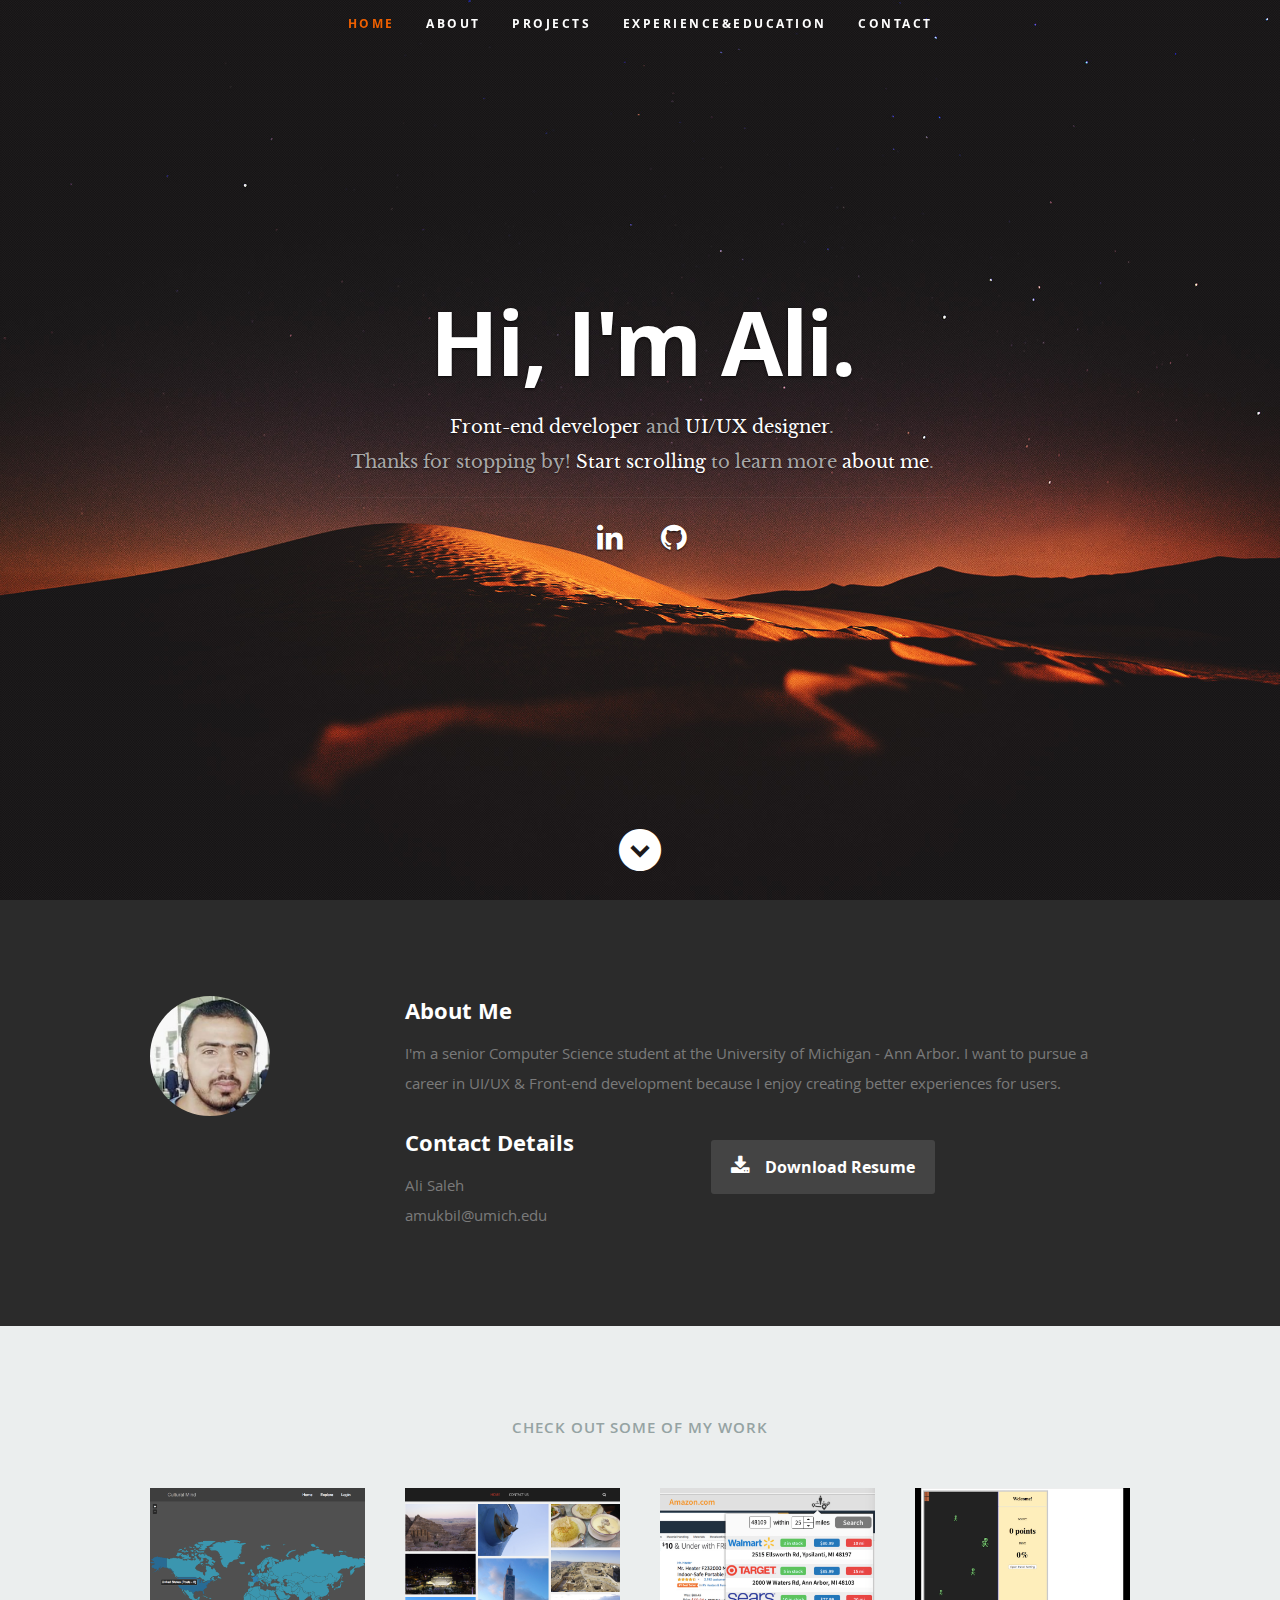
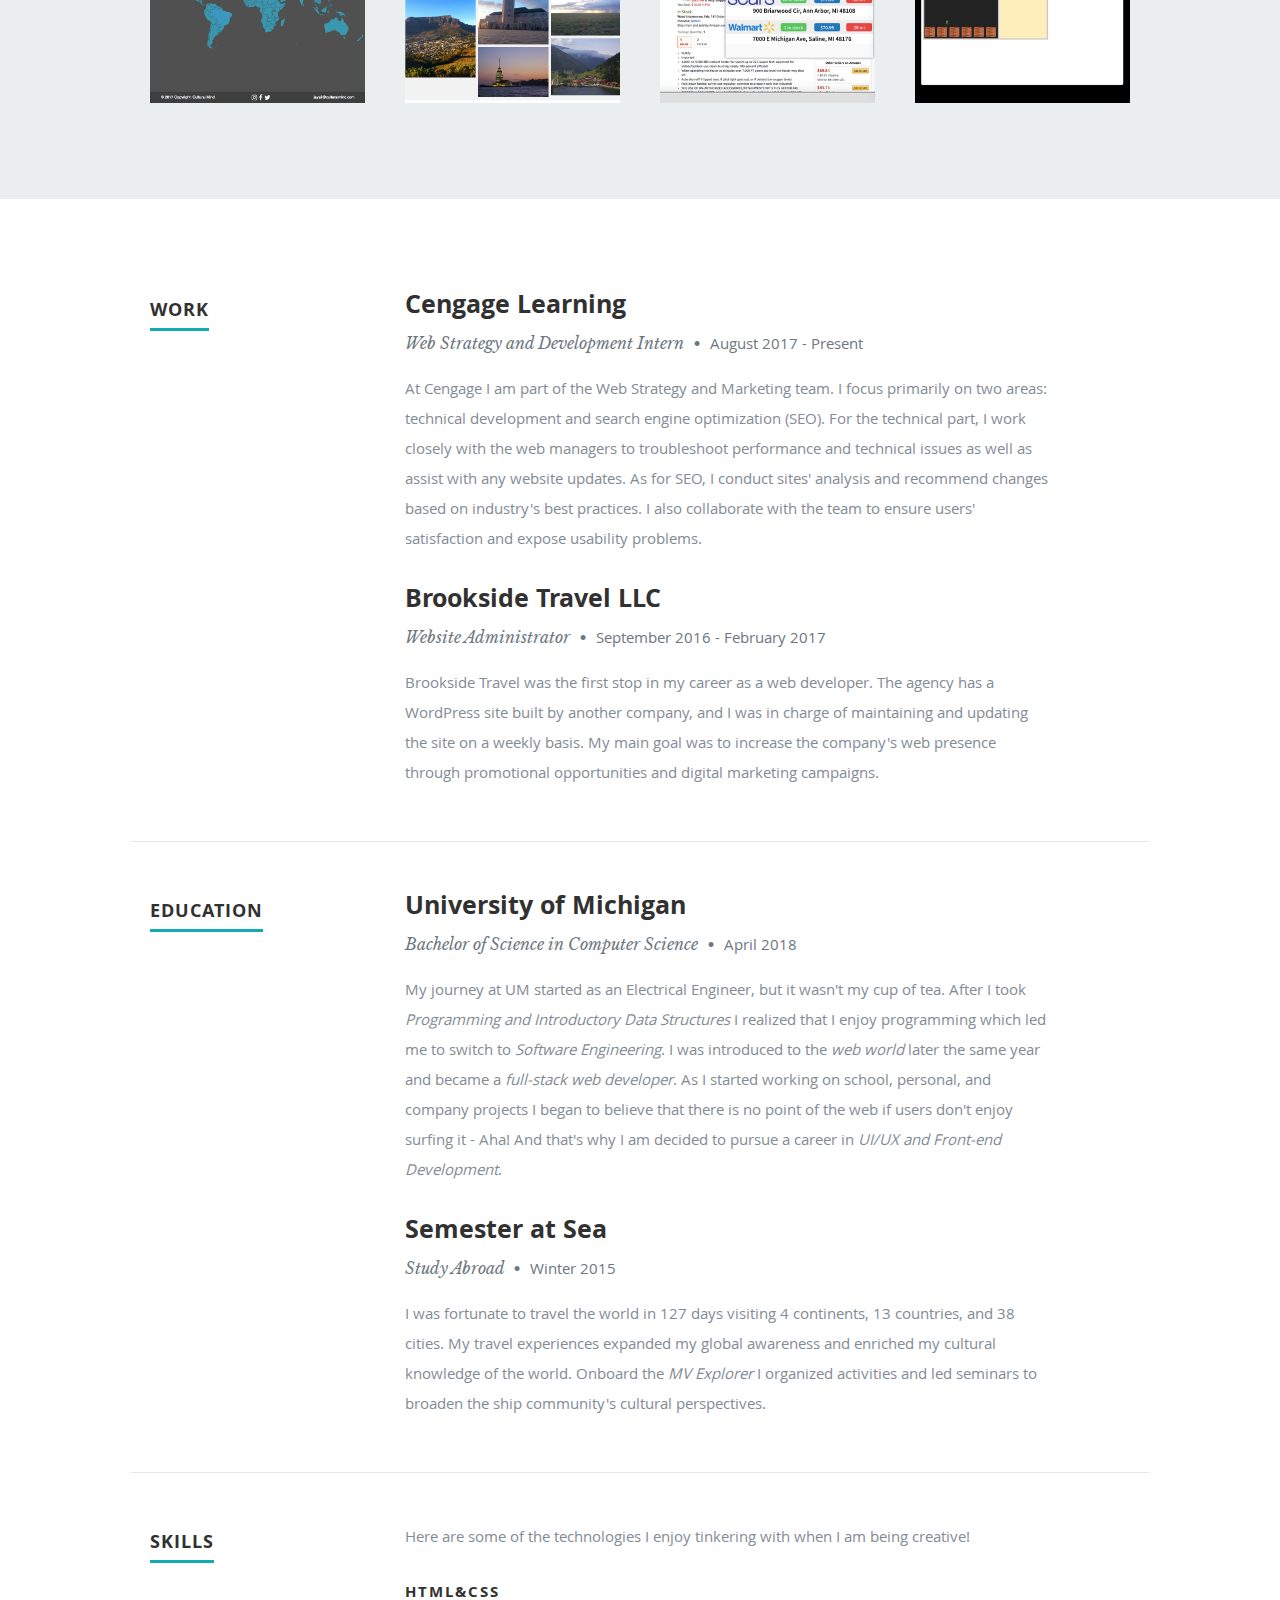
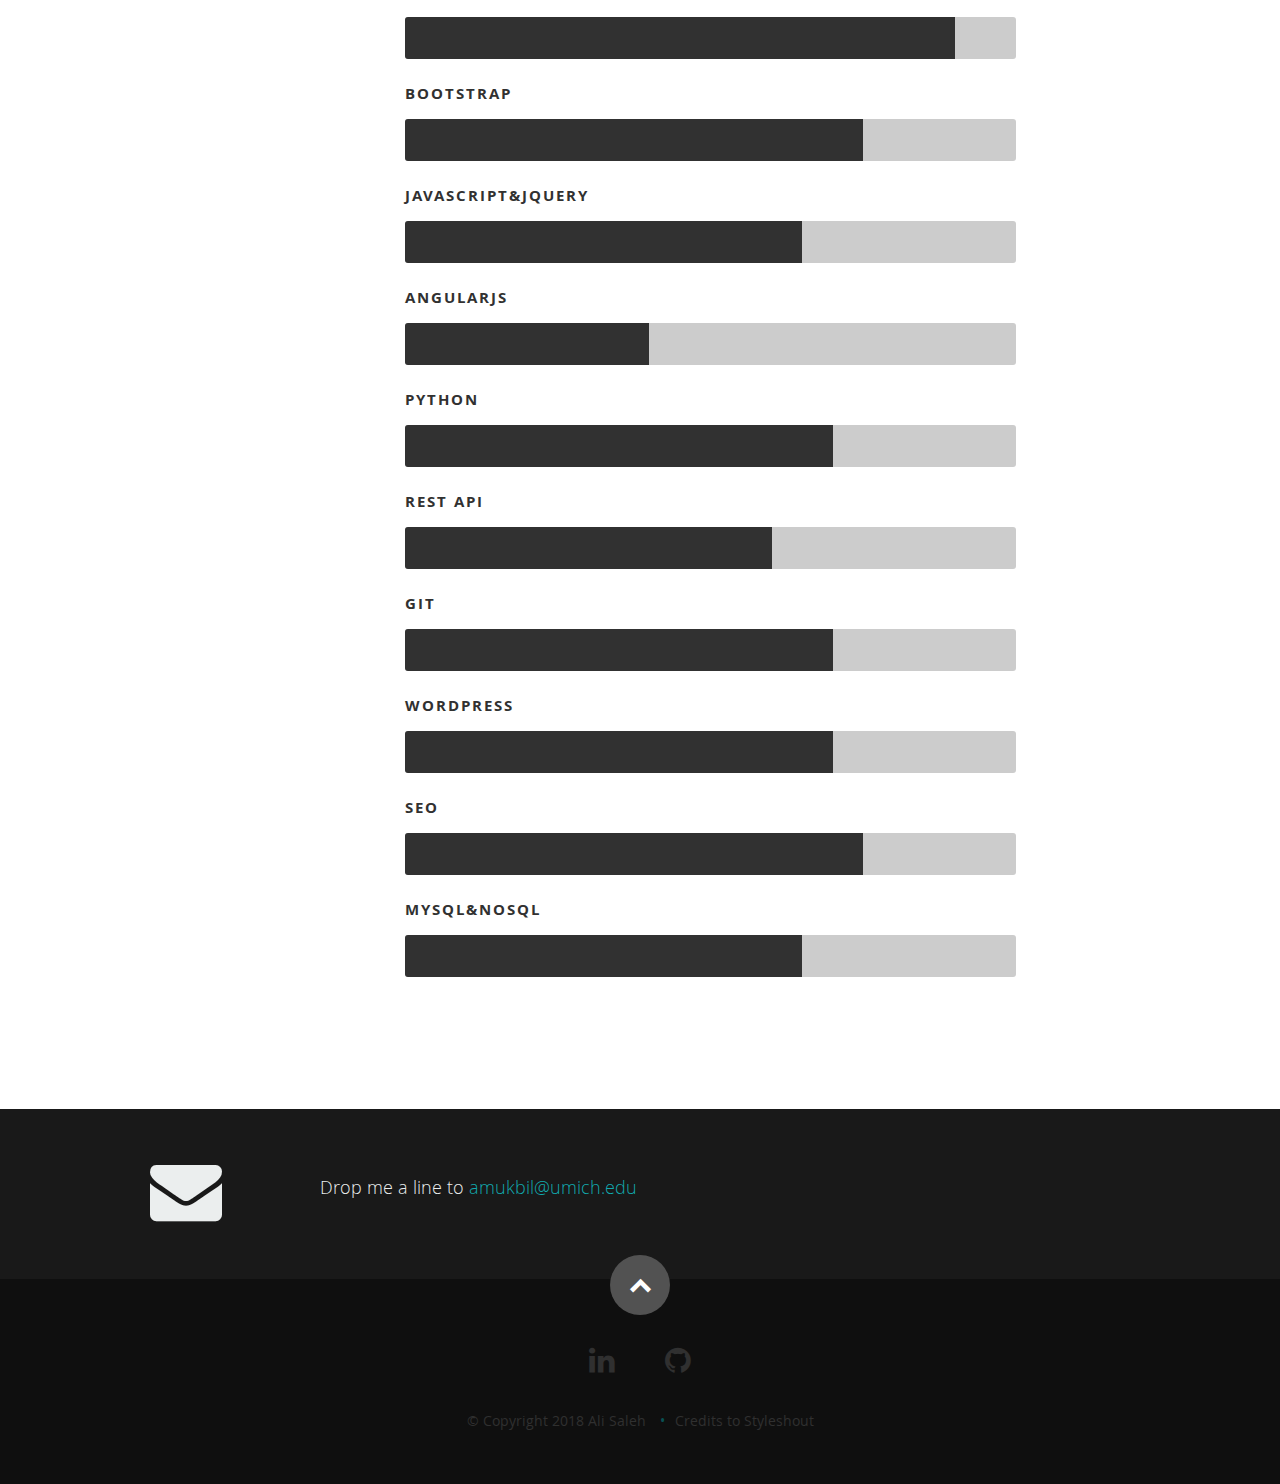
<file: index.html>
<!DOCTYPE html>
<!--[if lt IE 8 ]><html class="no-js ie ie7" lang="en"> <![endif]-->
<!--[if IE 8 ]><html class="no-js ie ie8" lang="en"> <![endif]-->
<!--[if (gte IE 8)|!(IE)]><!--><html class="no-js" lang="en"> <!--<![endif]-->
<head>

   <!--- Basic Page Needs
   ================================================== -->
   <meta charset="utf-8">
	<title>Ali Saleh | UI/UX Designer &amp; Front-end Developer</title>
	<meta name="description" content="">
	<meta name="author" content="">

   <!-- Mobile Specific Metas
   ================================================== -->
	<meta name="viewport" content="width=device-width, initial-scale=1, maximum-scale=1">

	<!-- CSS
    ================================================== -->
   <link rel="stylesheet" href="css/default.css">
	<link rel="stylesheet" href="css/layout.css">
   <link rel="stylesheet" href="css/media-queries.css">
   <link rel="stylesheet" href="css/magnific-popup.css">

   <!-- Script
   ================================================== -->
	<script src="js/modernizr.js"></script>

   <!-- Favicons
	================================================== -->
	<link rel="shortcut icon" href="logo.png" >

</head>

<body>

   <!-- Header
   ================================================== -->
   <header id="home">

      <nav id="nav-wrap">

         <a class="mobile-btn" href="#nav-wrap" title="Show navigation">Show navigation</a>
	      <a class="mobile-btn" href="#" title="Hide navigation">Hide navigation</a>

         <ul id="nav" class="nav">
            <li class="current"><a class="smoothscroll" href="#home">Home</a></li>
            <li><a class="smoothscroll" href="#about">About</a></li>
	         <li><a class="smoothscroll" href="#portfolio">Projects</a></li>
            <li><a class="smoothscroll" href="#resume">Experience&amp;Education</a></li>
            <!-- <li><a class="smoothscroll" href="#testimonials">Testimonials</a></li> -->
            <li><a class="smoothscroll" href="#contact">Contact</a></li>
         </ul> <!-- end #nav -->

      </nav> <!-- end #nav-wrap -->

      <div class="row banner">
         <div class="banner-text">
            <h1 class="responsive-headline">Hi, I'm Ali.</h1>
            <h3><span>Front-end developer</span> and <span> UI/UX designer</span>.<br>
              Thanks for stopping by! <a class="smoothscroll" href="#about">Start scrolling</a> to learn more <a class="smoothscroll" href="#about">about me</a>.</h3>
            <hr />
            <ul class="social">
               <li><a href="https://www.linkedin.com/in/alimsaleh/" target="_blank"><i class="fa fa-linkedin"></i></a></li>
               <li><a href="https://github.com/alimsaleh" target="_blank"><i class="fa fa-github"></i></a></li>
            </ul>
         </div>
      </div>

      <p class="scrolldown">
         <a class="smoothscroll" href="#about"><i class="icon-down-circle"></i></a>
      </p>

   </header> <!-- Header End -->


   <!-- About Section
   ================================================== -->
   <section id="about">

      <div class="row">

         <div class="three columns">

            <img class="profile-pic"  src="images/aliprofilepic.jpg" alt="" />

         </div>

         <div class="nine columns main-col">

            <h2>About Me</h2>

            <p>I'm a senior Computer Science student at the University of Michigan - Ann Arbor.
              I want to pursue a career in UI/UX &amp; Front-end development because I enjoy creating better experiences for users.
            </p>

            <div class="row">

               <div class="columns contact-details">

                  <h2>Contact Details</h2>
                  <p class="address">
    						   <span>Ali Saleh</span><br>
                   <span>amukbil@umich.edu</span>
					        </p>

               </div>

               <div class="columns download">
                  <p>
                     <a href="AliSalehResume.pdf" class="button" target="_blank"><i class="fa fa-download"></i>Download Resume</a>
                  </p>
               </div>

            </div> <!-- end row -->

         </div> <!-- end .main-col -->

      </div>

   </section> <!-- About Section End-->


   <!-- Portfolio Section
   ================================================== -->
   <section id="portfolio">

      <div class="row">

         <div class="twelve columns collapsed">

            <h1>Check Out Some of My Work</h1>

            <!-- portfolio-wrapper -->
            <div id="portfolio-wrapper" class="bgrid-quarters s-bgrid-thirds cf">

          	   <div class="columns portfolio-item">
                  <div class="item-wrap">

                     <a href="#modal-01" title="">
                        <img alt="" src="images/portfolio/culturalMind.png">
                        <div class="overlay">
                           <div class="portfolio-item-meta">
          					      <h5>Cultural Mind</h5>
                              <p>Full-stack</p>
          					   </div>
                        </div>
                        <div class="link-icon"><i class="icon-plus"></i></div>
                     </a>

                  </div>
          		</div> <!-- item end -->

               <div class="columns portfolio-item">
                  <div class="item-wrap">

                     <a href="#modal-02" title="">
                        <img alt="" src="images/portfolio/storyofali.png">
                        <div class="overlay">
                           <div class="portfolio-item-meta">
          					      <h5>Story of Ali</h5>
                              <p>WordPress</p>
          					   </div>
                        </div>
                        <div class="link-icon"><i class="icon-plus"></i></div>
                     </a>

                  </div>
          		</div> <!-- item end -->

               <div class="columns portfolio-item">
                  <div class="item-wrap">

                     <a href="#modal-03" title="">
                        <img alt="" src="images/portfolio/inStock.png">
                        <div class="overlay">
                           <div class="portfolio-item-meta">
          					      <h5>inStock</h5>
                              <p>Chrome Extension</p>
          					   </div>
                        </div>
                        <div class="link-icon"><i class="icon-plus"></i></div>
                     </a>

                  </div>
          		</div> <!-- item end -->

               <div class="columns portfolio-item">
                  <div class="item-wrap">

                     <a href="#modal-04" title="">
                        <img alt="" src="images/portfolio/alienInvasion.png">
                        <div class="overlay">
                           <div class="portfolio-item-meta">
          					      <h5>Alien Invasion</h5>
                              <p>Game</p>
          					   </div>
                        </div>
                        <div class="link-icon"><i class="icon-plus"></i></div>
                     </a>

                  </div>
          		</div> <!-- item end -->

            </div> <!-- portfolio-wrapper end -->

         </div> <!-- twelve columns end -->


         <!-- Modal Popup
	      --------------------------------------------------------------- -->

         <div id="modal-01" class="popup-modal mfp-hide">

		      <img class="scale-with-grid" src="images/portfolio/modals/m-culturalMind.png" alt="" />

		      <div class="description-box">
			      <h4>Cultural Mind</h4>
			      <p>Cultural mind is a site that was created to spread knowledge about cultures around the world.
            Every country has unrevealed secrets, and untold stories, and the site was built with this in mind.
            We wanted to help tell these stories.
            Users can learn about various cultural aspects of a country, and can even contribute themselves.</p>
               <!-- <span class="categories"><i class="fa fa-tag"></i>Branding, Webdesign</span> -->
		      </div>

            <div class="link-box">
               <a href="https://eecs493.herokuapp.com/" target="_blank">Site</a>
		         <a class="popup-modal-dismiss">Close</a>
            </div>

	      </div><!-- modal-01 End -->

         <div id="modal-02" class="popup-modal mfp-hide">

		      <img class="scale-with-grid" src="images/portfolio/modals/m-storyofali.png" alt="" />

		      <div class="description-box">
			      <h4>Story of Ali</h4>
			      <p>A WordPress travel site to showcase my travel photography</p>
               <!-- <span class="categories"><i class="fa fa-tag"></i>Branding, Web Development</span> -->
		      </div>

            <div class="link-box">
               <!-- <a href="https://storyofali.com/" target="_blank">Site</a> -->
		         <a class="popup-modal-dismiss">Close</a>
            </div>

	      </div><!-- modal-02 End -->

         <div id="modal-03" class="popup-modal mfp-hide">

		      <img class="scale-with-grid" src="images/portfolio/modals/m-inStock.png" alt="" />

		      <div class="description-box">
			      <h4>inStock</h4>
			      <p>A Chrome extension to help shoppers conveniently find Amazon products in nearby stores</p>
               <!-- <span class="categories"><i class="fa fa-tag"></i>Branding</span> -->
		      </div>

            <div class="link-box">
               <a href="https://github.com/alimsaleh/inStock" target="_blank">Code</a>
		         <a class="popup-modal-dismiss">Close</a>
            </div>

	      </div><!-- modal-03 End -->

         <div id="modal-04" class="popup-modal mfp-hide">

		      <img class="scale-with-grid" src="images/portfolio/modals/m-alienInvasion.png" alt="" />

		      <div class="description-box">
			      <h4>Alien Invasion</h4>
			      <p>A web browser game where players prevent falling aliens from landing</p>
               <!-- <span class="categories"><i class="fa fa-tag"></i>Photography</span> -->
		      </div>

            <div class="link-box">
               <!-- <a href="#">Details</a> -->
		         <a class="popup-modal-dismiss">Close</a>
            </div>

	      </div><!-- modal-04 End -->

      </div> <!-- row End -->

   </section> <!-- Portfolio Section End-->

   <!-- Resume Section
   ================================================== -->
   <section id="resume">

      <!-- Work
      ----------------------------------------------- -->
      <div class="row work">

         <div class="three columns header-col">
            <h1><span>Work</span></h1>
         </div>

         <div class="nine columns main-col">

            <div class="row item">

               <div class="twelve columns">

                  <h3>Cengage Learning</h3>
                  <p class="info">Web Strategy and Development Intern <span>&bull;</span> <em class="date">August 2017 - Present</em></p>

                  <p>
                  At Cengage I am part of the Web Strategy and Marketing team.
                  I focus primarily on two areas: technical development and search engine optimization (SEO).
                  For the technical part, I work closely with the web managers to troubleshoot performance
                  and technical issues as well as assist with any website updates. As for SEO, I conduct
                  sites' analysis and recommend changes based on industry's best practices.
                  I also collaborate with the team to ensure users' satisfaction and expose usability problems.
                  </p>

               </div>

            </div> <!-- item end -->

            <div class="row item">

               <div class="twelve columns">

                  <h3>Brookside Travel LLC</h3>
                  <p class="info">Website Administrator <span>&bull;</span> <em class="date">September 2016 - February 2017</em></p>

                  <p>
                  Brookside Travel was the first stop in my career as a web developer.
                  The agency has a WordPress site built by another company, and I was in charge of maintaining
                  and updating the site on a weekly basis. My main goal was to increase
                  the company's web presence through promotional opportunities and digital marketing campaigns.
                  </p>

               </div>

            </div> <!-- item end -->

         </div> <!-- main-col end -->

      </div> <!-- End Work -->

      <!-- Education
      ----------------------------------------------- -->
      <div class="row education">

         <div class="three columns header-col">
            <h1><span>Education</span></h1>
         </div>

         <div class="nine columns main-col">

            <div class="row item">

               <div class="twelve columns">

                  <h3>University of Michigan</h3>
                  <p class="info">Bachelor of Science in Computer Science <span>&bull;</span> <em class="date">April 2018</em></p>

                  <p>
                  My journey at UM started as an Electrical Engineer, but it wasn't my cup of tea.
                  After I took <i>Programming and Introductory Data Structures</i> I realized that
                  I enjoy programming which led me to switch to <i>Software Engineering</i>.
                  I was introduced to the <i>web world</i> later the same year and became a <i>full-stack web developer</i>.
                  As I started working on school, personal, and company projects I began to believe that there is no point of the web
                  if users don't enjoy surfing it - Aha! And that's why I am decided to pursue a career in <i>UI/UX and Front-end Development</i>.
                  </p>

               </div>

            </div> <!-- item end -->

            <div class="row item">

               <div class="twelve columns">

                  <h3>Semester at Sea</h3>
                  <p class="info">Study Abroad <span>&bull;</span> <em class="date">Winter 2015</em></p>

                  <p>
                    I was fortunate to travel the world in 127 days visiting 4 continents, 13 countries, and 38 cities.
                    My travel experiences expanded my global awareness and enriched my cultural knowledge of the world.
                    Onboard the <i>MV Explorer</i> I organized activities and led seminars to broaden the ship community's cultural perspectives.
                  </p>

               </div>

            </div> <!-- item end -->

         </div> <!-- main-col end -->

      </div> <!-- End Education -->


      <!-- Skills
      ----------------------------------------------- -->
      <div class="row skill">

         <div class="three columns header-col">
            <h1><span>Skills</span></h1>
         </div>

         <div class="nine columns main-col">

            <p>Here are some of the technologies I enjoy tinkering with when I am being creative! </p>

       <div class="bars">

          <ul class="skills">
            <li><span class="bar-expand htmlcss"></span><em>HTML&amp;CSS</em></li>
             <li><span class="bar-expand bootstrap"></span><em>Bootstrap</em></li>
            <li><span class="bar-expand javascriptjquery"></span><em>JavaScript&amp;jQuery</em></li>
             <li><span class="bar-expand angularjs"></span><em>AngularJS</em></li>
             <li><span class="bar-expand python"></span><em>Python</em></li>
             <li><span class="bar-expand restapi"></span><em>REST API</em></li>
             <li><span class="bar-expand git"></span><em>Git</em></li>
             <li><span class="bar-expand wordpress"></span><em>WordPress</em></li>
             <li><span class="bar-expand seo"></span><em>SEO</em></li>
             <li><span class="bar-expand mysqlnosql"></span><em>MySQL&amp;NoSQL</em></li>
         </ul>

       </div><!-- end skill-bars -->

     </div> <!-- main-col end -->

      </div> <!-- End skills -->

   </section> <!-- Resume Section End-->

   <!-- Contact Section
   ================================================== -->
   <section id="contact">

         <div class="row section-head">

            <div class="two columns header-col">

               <h1><span>Get In Touch.</span></h1>

            </div>

            <div class="ten columns contact-email">

                  <p class="lead">Drop me a line to <a href="mailto:amukbil@umich.edu">amukbil@umich.edu</a></p>

            </div>

         </div>

   </section> <!-- Contact Section End-->


   <!-- footer
   ================================================== -->
   <footer>

      <div class="row">

         <div class="twelve columns">

            <ul class="social-links">
               <li><a href="https://www.linkedin.com/in/alimsaleh/"><i class="fa fa-linkedin"></i></a></li>
               <li><a href="https://github.com/alimsaleh"><i class="fa fa-github"></i></a></li>
            </ul>

            <ul class="copyright">
               <li>&copy; Copyright 2018 Ali Saleh</li>
               <li id="styleshout-credits">Credits to <a title="Styleshout" href="http://www.styleshout.com/">Styleshout</a></li>
            </ul>

         </div>

         <div id="go-top"><a class="smoothscroll" title="Back to Top" href="#home"><i class="icon-up-open"></i></a></div>

      </div>

   </footer> <!-- Footer End-->

   <!-- Java Script
   ================================================== -->
   <script src="https://ajax.googleapis.com/ajax/libs/jquery/1.10.2/jquery.min.js"></script>
   <script>window.jQuery || document.write('<script src="js/jquery-1.10.2.min.js"><\/script>')</script>
   <script type="text/javascript" src="js/jquery-migrate-1.2.1.min.js"></script>

   <script src="js/jquery.flexslider.js"></script>
   <script src="js/waypoints.js"></script>
   <script src="js/jquery.fittext.js"></script>
   <script src="js/magnific-popup.js"></script>
   <script src="js/init.js"></script>

</body>

</html>
</file>
<file: css/default.css>
/*
=====================================================================
*   Ceevee v1.0 Default Stylesheet
*   url: styleshout.com
*   03-17-2014
=====================================================================

TOC:
a. Webfonts and Icon fonts
b. Reset
c. Default Styles
   1. Basic
   2. Typography
   3. Links
   4. Images
   5. Buttons
   6. Forms
d. Grid
e. Others
   1. Clearing
   2. Misc

=====================================================================  */

/* ------------------------------------------------------------------ */
/* a. Webfonts and Icon fonts
 ------------------------------------------------------------------ */

@import url("fonts.css");
@import url("fontello/css/fontello.css");
@import url("font-awesome/css/font-awesome.min.css");

/* ------------------------------------------------------------------
/* b. Reset
      Adapted from:
      Normalize.css - https://github.com/necolas/normalize.css/
      HTML5 Doctor Reset - html5doctor.com/html-5-reset-stylesheet/
/* ------------------------------------------------------------------ */

html, body, div, span, object, iframe,
h1, h2, h3, h4, h5, h6, p, blockquote, pre,
abbr, address, cite, code,
del, dfn, em, img, ins, kbd, q, samp,
small, strong, sub, sup, var,
b, i,
dl, dt, dd, ol, ul, li,
fieldset, form, label, legend,
table, caption, tbody, tfoot, thead, tr, th, td,
article, aside, canvas, details, figcaption, figure,
footer, header, hgroup, menu, nav, section, summary,
time, mark, audio, video {
   margin: 0;
   padding: 0;
   border: 0;
   outline: 0;
   font-size: 100%;
   vertical-align: baseline;
   background: transparent;
}

article,aside,details,figcaption,figure,
footer,header,hgroup,menu,nav,section {
   display: block;
}

audio,
canvas,
video {
   display: inline-block;
}

audio:not([controls]) {
   display: none;
   height: 0;
}

[hidden] { display: none; }

code, kbd, pre, samp {
   font-family: monospace, serif;
   font-size: 1em;
}

pre {
   white-space: pre;
   white-space: pre-wrap;
   word-wrap: break-word;
}

blockquote, q { quotes: &#8220 &#8220; }

blockquote:before, blockquote:after,
q:before, q:after {
   content: '';
   content: none;
}

ins {
   background-color: #ff9;
   color: #000;
   text-decoration: none;
}

mark {
   background-color: #A7F4F6;
   color: #555;
}

del { text-decoration: line-through; }

abbr[title], dfn[title] {
   border-bottom: 1px dotted;
   cursor: help;
}

table {
   border-collapse: collapse;
   border-spacing: 0;
}


/* ------------------------------------------------------------------ */
/* c. Default and Basic Styles
      Adapted from:
      Skeleton CSS Framework - http://www.getskeleton.com/
      Typeplate Typographic Starter Kit - http://typeplate.com/
/* ------------------------------------------------------------------ */

/*  1. Basic  ------------------------------------------------------- */

*,
*:before,
*:after {
   -moz-box-sizing: border-box;
   -webkit-box-sizing: border-box;
   box-sizing: border-box;
}

html {
   font-size: 62.5%;
   -webkit-font-smoothing: antialiased;
}

body {
   background: #fff;
   font-family: 'opensans-regular', sans-serif;
   font-weight: normal;
   font-size: 15px;
   line-height: 30px;
	color: #838C95;

   -webkit-font-smoothing: antialiased; /* Fix for webkit rendering */
	-webkit-text-size-adjust: 100%;
}

/*  2. Typography
       Vertical rhythm with leading derived from 6
--------------------------------------------------------------------- */

h1, h2, h3, h4, h5, h6 {
   color: #313131;
	font-family: 'opensans-bold', sans-serif;
   font-weight: normal;
}
h1 a, h2 a, h3 a, h4 a, h5 a, h6 a { font-weight: inherit; }
h1 { font-size: 38px; line-height: 42px; margin-bottom: 12px; letter-spacing: -1px; }
h2 { font-size: 28px; line-height: 36px; margin-bottom: 6px; }
h3 { font-size: 22px; line-height: 30px; margin-bottom: 12px; }
h4 { font-size: 20px; line-height: 30px; margin-bottom: 6px; }
h5 { font-size: 18px; line-height: 30px; }
h6 { font-size: 14px; line-height: 30px; }
.subheader { }

p { margin: 0 0 30px 0; }
p img { margin: 0; }
p.lead {
   font: 19px/36px 'opensans-light', sans-serif;
   margin-bottom: 18px;
}

/* for 'em' and 'strong' tags, font-size and line-height should be same with
the body tag due to rendering problems in some browsers */
em { font: 15px/30px 'opensans-italic', sans-serif; }
strong, b { font: 15px/30px 'opensans-bold', sans-serif; }
small { font-size: 11px; line-height: inherit; }

/*	Blockquotes */
blockquote {
   margin: 30px 0px;
   padding-left: 40px;
   position: relative;
}
blockquote:before {
   content: "\201C";
   opacity: 0.45;
   font-size: 80px;
   line-height: 0px;
   margin: 0;
   font-family: arial, sans-serif;

   position: absolute;
   top:  30px;
	left: 0;
}
blockquote p {
   font-family: 'librebaskerville-italic', serif;
   padding: 0;
   font-size: 18px;
   line-height: 36px;
}
blockquote cite {
   display: block;
   font-size: 12px;
   font-style: normal;
   line-height: 18px;
}
blockquote cite:before { content: "\2014 \0020"; }
blockquote cite a,
blockquote cite a:visited { color: #8B9798; border: none }

/* ---------------------------------------------------------------------
/*  Pull Quotes Markup
/*
    <aside class="pull-quote">
		<blockquote>
			<p></p>
		</blockquote>
	 </aside>
/*
/* --------------------------------------------------------------------- */
.pull-quote {
   position: relative;
	padding: 18px 30px 18px 0px;
}
.pull-quote:before,
.pull-quote:after {
	height: 1em;
	opacity: 0.45;
	position: absolute;
	font-size: 80px;
   font-family: Arial, Sans-Serif;
}
.pull-quote:before {
	content: "\201C";
	top:  33px;
	left: 0;
}
.pull-quote:after {
	content: '\201D';
	bottom: -33px;
	right: 0;
}
.pull-quote blockquote {
   margin: 0;
}
.pull-quote blockquote:before {
   content: none;
}

/* Abbreviations */
abbr {
   font-family: 'opensans-bold', sans-serif;
	font-variant: small-caps;
	text-transform: lowercase;
   letter-spacing: .5px;
	color: gray;
}
abbr:hover { cursor: help; }

/* drop cap */
.drop-cap:first-letter {
	float: left;
	margin: 0;
	padding: 14px 6px 0 0;
	font-size: 84px;
	font-family: /* Copperplate */ 'opensans-bold', sans-serif;
   line-height: 60px;
	text-indent: 0;
	background: transparent;
	color: inherit;
}

hr { border: solid #E3E3E3; border-width: 1px 0 0; clear: both; margin: 11px 0 30px; height: 0; }


/*  3. Links  ------------------------------------------------------- */

a, a:visited {
   text-decoration: none;
   outline: 0;
   color: #11ABB0;

   -webkit-transition: color .3s ease-in-out;
   -moz-transition: color .3s ease-in-out;
   -o-transition: color .3s ease-in-out;
   transition: color .3s ease-in-out;
}
a:hover, a:focus { color: #313131; }
p a, p a:visited { line-height: inherit; }


/*  4. List  --------------------------------------------------------- */

ul, ol { margin-bottom: 24px; margin-top: 12px; }
ul { list-style: none outside; }
ol { list-style: decimal; }
ol, ul.square, ul.circle, ul.disc { margin-left: 30px; }
ul.square { list-style: square outside; }
ul.circle { list-style: circle outside; }
ul.disc { list-style: disc outside; }
ul ul, ul ol,
ol ol, ol ul { margin: 6px 0 6px 30px; }
ul ul li, ul ol li,
ol ol li, ol ul li { margin-bottom: 6px; }
li { line-height: 18px; margin-bottom: 12px; }
ul.large li { }
li p { }

/* ---------------------------------------------------------------------
/*  Stats Tab Markup

    <ul class="stats-tabs">
		<li><a href="#">[value]<b>[name]</b></a></li>
	 </ul>

    Extend this object into your markup.
/*
/* --------------------------------------------------------------------- */
.stats-tabs {
   padding: 0;
   margin: 24px 0;
}
.stats-tabs li {
	display: inline-block;
	margin: 0 10px 18px 0;
	padding: 0 10px 0 0;
	border-right: 1px solid #ccc;
}
.stats-tabs li:last-child {
	margin: 0;
	padding: 0;
	border: none;
}
.stats-tabs li a {
	display: inline-block;
	font-size: 22px;
	font-family: 'opensans-bold', sans-serif;
   border: none;
   color: #313131;
}
.stats-tabs li a:hover {
   color:#11ABB0;
}
.stats-tabs li a b {
	display: block;
	margin: 6px 0 0 0;
	font-size: 13px;
	font-family: 'opensans-regular', sans-serif;
   color: #8B9798;
}

/* definition list */
dl { margin: 12px 0; }
dt { margin: 0; color:#11ABB0; }
dd { margin: 0 0 0 20px; }

/* Lining Definition Style Markup */
.lining dt,
.lining dd {
	display: inline;
	margin: 0;
}
.lining dt + dt:before,
.lining dd + dt:before {
	content: "\A";
	white-space: pre;
}
.lining dd + dd:before {
	content: ", ";
}
.lining dd:before {
	content: ": ";
	margin-left: -0.2em;
}

/* Dictionary Definition Style Markup */
.dictionary-style dt {
	display: inline;
	counter-reset: definitions;
}
.dictionary-style dt + dt:before {
	content: ", ";
	margin-left: -0.2em;
}
.dictionary-style dd {
	display: block;
	counter-increment: definitions;
}
.dictionary-style dd:before {
	content: counter(definitions, decimal) ". ";
}

/* Pagination */
.pagination {
   margin: 36px auto;
   text-align: center;
}
.pagination ul li {
   display: inline-block;
   margin: 0;
   padding: 0;
}
.pagination .page-numbers {
   font: 15px/18px 'opensans-bold', sans-serif;
   display: inline-block;
   padding: 6px 10px;
   margin-right: 3px;
   margin-bottom: 6px;
	color: #6E757C;
	background-color: #E6E8EB;

	-webkit-transition: all 200ms ease-in-out;
	-moz-transition: all 200ms ease-in-out;
	-o-transition: all 200ms ease-in-out;
	-ms-transition: all 200ms ease-in-out;
	transition: all 200ms ease-in-out;

   -moz-border-radius: 3px;
   -webkit-border-radius: 3px;
   -khtml-border-radius: 3px;
	border-radius: 3px;
}
.pagination .page-numbers:hover {
   background: #838A91;
   color: #fff;
}
.pagination .current,
.pagination .current:hover {
   background-color: #11ABB0;
   color: #fff;
}
.pagination .inactive,
.pagination .inactive:hover {
   background-color: #E6E8EB;
	color: #A9ADB2;
}
.pagination .prev, .pagination .next {}

/*  5. Images  --------------------------------------------------------- */

img {
   max-width: 100%;
   height: auto;
}
img.pull-right { margin: 12px 0px 0px 18px; }
img.pull-left { margin: 12px 18px 0px 0px; }

/*  6. Buttons  --------------------------------------------------------- */

.button,
.button:visited,
button,
input[type="submit"],
input[type="reset"],
input[type="button"] {
   font: 16px/30px 'opensans-bold', sans-serif;
   background: #11ABB0;
   display: inline-block;
	text-decoration: none;
   letter-spacing: 0;
   color: #fff;
	padding: 12px 20px;
	margin-bottom: 18px;
   border: none;
   cursor: pointer;
   height: auto;

   -webkit-transition: all .2s ease-in-out;
	-moz-transition: all .2s ease-in-out;
	-o-transition: all .2s ease-in-out;
	-ms-transition: all .2s ease-in-out;
	transition: all .2s ease-in-out;

   -moz-border-radius: 3px;
   -webkit-border-radius: 3px;
   -khtml-border-radius: 3px;
   border-radius: 3px;
}

.button:hover,
button:hover,
input[type="submit"]:hover,
input[type="reset"]:hover,
input[type="button"]:hover {
   background: #3d4145;
   color: #fff;
}

.button:active,
button:active,
input[type="submit"]:active,
input[type="reset"]:active,
input[type="button"]:active {
   background: #3d4145;
   color: #fff;
}

.button.full-width,
button.full-width,
input[type="submit"].full-width,
input[type="reset"].full-width,
input[type="button"].full-width {
	width: 100%;
	padding-left: 0 !important;
	padding-right: 0 !important;
	text-align: center;
}

/* Fix for odd Mozilla border & padding issues */
button::-moz-focus-inner,
input::-moz-focus-inner {
    border: 0;
    padding: 0;
}


/*  7. Forms  --------------------------------------------------------- */

form { margin-bottom: 24px; }
fieldset { margin-bottom: 24px; }

input[type="text"],
input[type="password"],
input[type="email"],
textarea,
select {
   display: block;
   padding: 18px 15px;
   margin: 0 0 24px 0;
   border: 0;
   outline: none;
   vertical-align: middle;
   min-width: 225px;
	max-width: 100%;
   font-size: 15px;
   line-height: 24px;
	color: #647373;
	background: #D3D9D9;

}

/* select { padding: 0;
   width: 220px;
   } */

input[type="text"]:focus,
input[type="password"]:focus,
input[type="email"]:focus,
textarea:focus {
   color: #B3B7BC;
	background-color: #3d4145;
}

textarea { min-height: 220px; }

label,
legend {
   font: 16px/24px 'opensans-bold', sans-serif;
	margin: 12px 0;
   color: #3d4145;
   display: block;
}
label span,
legend span {
	color: #8B9798;
   font: 14px/24px 'opensans-regular', sans-serif;
}

input[type="checkbox"],
input[type="radio"] {
    font-size: 15px;
    color: #737373;
}

input[type="checkbox"] { display: inline; }

/* ------------------------------------------------------------------ */
/* d. Grid
---------------------------------------------------------------------
   gutter = 40px.
/* ------------------------------------------------------------------ */

/* default
--------------------------------------------------------------- */
.row {
   width: 96%;
   max-width: 1020px;
   margin: 0 auto;
}
/* fixed width for IE8 */
.ie .row { width: 1000px ; }

.narrow .row { max-width: 980px; }

.row .row { width: auto; max-width: none; margin: 0 -20px; }

/* row clearing */
.row:before,
.row:after {
    content: " ";
    display: table;
}
.row:after {
    clear: both;
}

.column, .columns {
   position: relative;
   padding: 0 20px;
   min-height: 1px;
   float: left;
}
.column.centered, .columns.centered  {
    float: none;
    margin: 0 auto;
}

/* removed gutters */
.row.collapsed > .column,
.row.collapsed > .columns,
.column.collapsed, .columns.collapsed  { padding: 0; }

[class*="column"] + [class*="column"]:last-child { float: right; }
[class*="column"] + [class*="column"].end { float: right; }

/* column widths */
.row .one         { width: 8.33333%; }
.row .two         { width: 16.66667%; }
.row .three       { width: 25%; }
.row .four        { width: 33.33333%; }
.row .five        { width: 41.66667%; }
.row .six         { width: 50%; }
.row .seven       { width: 58.33333%; }
.row .eight       { width: 66.66667%; }
.row .nine        { width: 75%; }
.row .ten         { width: 83.33333%; }
.row .eleven      { width: 91.66667%; }
.row .twelve      { width: 100%; }

/* Offsets */
.row .offset-1    { margin-left: 8.33333%; }
.row .offset-2    { margin-left: 16.66667%; }
.row .offset-3    { margin-left: 25%; }
.row .offset-4    { margin-left: 33.33333%; }
.row .offset-5    { margin-left: 41.66667%; }
.row .offset-6    { margin-left: 50%; }
.row .offset-7    { margin-left: 58.33333%; }
.row .offset-8    { margin-left: 66.66667%; }
.row .offset-9    { margin-left: 75%; }
.row .offset-10   { margin-left: 83.33333%; }
.row .offset-11   { margin-left: 91.66667%; }

/* Push/Pull */
.row .push-1      { left: 8.33333%; }
.row .pull-1      { right: 8.33333%; }
.row .push-2      { left: 16.66667%; 	}
.row .pull-2      { right: 16.66667%; }
.row .push-3      { left: 25%; }
.row .pull-3      { right: 25%;	}
.row .push-4      { left: 33.33333%; }
.row .pull-4      { right: 33.33333%; }
.row .push-5      { left: 41.66667%; }
.row .pull-5      { right: 41.66667%; }
.row .push-6      { left: 50%; }
.row .pull-6      { right: 50%; }
.row .push-7      { left: 58.33333%; }
.row .pull-7      { right: 58.33333%; }
.row .push-8      { left: 66.66667%; 	}
.row .pull-8      { right: 66.66667%; }
.row .push-9      { left: 75%; }
.row .pull-9      { right: 75%; }
.row .push-10     { left: 83.33333%; }
.row .pull-10     { right: 83.33333%; }
.row .push-11     { left: 91.66667%; }
.row .pull-11     { right: 91.66667%; }

/* block grids
--------------------------------------------------------------------- */
.bgrid-sixths [class*="column"]   { width: 16.66667%; }
.bgrid-quarters [class*="column"] { width: 25%; }
.bgrid-thirds [class*="column"]   { width: 33.33333%; }
.bgrid-halves [class*="column"]   { width: 50%; }

[class*="bgrid"] [class*="column"] + [class*="column"]:last-child { float: left; }

/* Left clearing for block grid columns - columns that changes width in
different screen sizes. Allows columns with different heights to align
properly.
--------------------------------------------------------------------- */
.first { clear: left; }   /* first column in default screen */
.s-first { clear: none; } /* first column in smaller screens */

/* smaller screens
--------------------------------------------------------------- */
@media only screen and (max-width: 900px) {

   /* block grids on small screens */
   .s-bgrid-sixths [class*="column"]   { width: 16.66667%; }
   .s-bgrid-quarters [class*="column"] { width: 25%; }
   .s-bgrid-thirds [class*="column"]   { width: 33.33333%; }
   .s-bgrid-halves [class*="column"]   { width: 50%; }

   /* block grids left clearing */
   .first { clear: none; }
   .s-first { clear: left; }

}

/* mobile wide/smaller tablets
--------------------------------------------------------------- */
@media only screen and (max-width: 767px) {

   .row {
	   width: 460px;
	   margin: 0 auto;
      padding: 0;
	}
   .column, .columns {
	   width: auto !important;
	   float: none;
	   margin-left: 0;
	   margin-right: 0;
      padding: 0 30px;
   }
   .row .row { width: auto; max-width: none; margin: 0 -30px; }

   [class*="column"] + [class*="column"]:last-child { float: none; }
   [class*="bgrid"] [class*="column"] + [class*="column"]:last-child { float: none; }

   /* Offsets */
   .row .offset-1    { margin-left: 0%; }
   .row .offset-2    { margin-left: 0%; }
   .row .offset-3    { margin-left: 0%; }
   .row .offset-4    { margin-left: 0%; }
   .row .offset-5    { margin-left: 0%; }
   .row .offset-6    { margin-left: 0%; }
   .row .offset-7    { margin-left: 0%; }
   .row .offset-8    { margin-left: 0%; }
   .row .offset-9    { margin-left: 0%; }
   .row .offset-10   { margin-left: 0%; }
   .row .offset-11   { margin-left: 0%; }
}

/* mobile narrow
--------------------------------------------------------------- */
@media only screen and (max-width: 460px) {

   .row { width: auto; }

}

/* larger screens
--------------------------------------------------------------- */
@media screen and (min-width: 1200px) {

   .wide .row { max-width: 1180px; }

}

/* ------------------------------------------------------------------ */
/* e. Others
/* ------------------------------------------------------------------ */

/*  1. Clearing
    (http://nicolasgallagher.com/micro-clearfix-hack/
--------------------------------------------------------------------- */

.cf:before,
.cf:after {
    content: " ";
    display: table;
}
.cf:after {
    clear: both;
}

/*  2. Misc -------------------------------------------------------- */

.remove-bottom { margin-bottom: 0 !important; }
.half-bottom { margin-bottom: 12px !important; }
.add-bottom { margin-bottom: 24px !important; }
.no-border { border: none; }

.text-center  { text-align: center !important; }
.text-left    { text-align: left !important; }
.text-right   { text-align: right !important; }
.pull-left    { float: left !important; }
.pull-right   { float: right !important; }
.align-center {
	margin-left: auto !important;
	margin-right: auto !important;
	text-align: center !important;
}
</file>
<file: css/layout.css>
/*
=====================================================================
*   Ceevee v1.0 Layout Stylesheet
*   url: styleshout.com
*   03-18-2014
=====================================================================

   TOC:
   a. General Styles
   b. Header Styles
   c. About Section
   d. Resume Section
   e. Portfolio Section
   f. Call To Action Section
   g. Testimonials Section
   h. Contact Section
   i. Footer

===================================================================== */

/* ------------------------------------------------------------------ */
/* a. General Styles
/* ------------------------------------------------------------------ */

body { background: #0f0f0f; }

/* ------------------------------------------------------------------ */
/* b. Header Styles
/* ------------------------------------------------------------------ */

header {
   position: relative;
   height: 800px;
   min-height: 500px;
   width: 100%;
   background: #161415 url(../images/header-background.jpg) no-repeat top center;
   background-size: cover !important;
	-webkit-background-size: cover !important;
   text-align: center;
   overflow: hidden;
}

/* vertically center banner section */
header:before {
   content: '';
   display: inline-block;
   vertical-align: middle;
   height: 100%;
}
header .banner {
   display: inline-block;
   vertical-align: middle;
   margin: 0 auto;
   width: 85%;
   padding-bottom: 30px;s
   text-align: center;
}

header .banner-text { width: 100%; }
header .banner-text h1 {
   font: 90px/1.1em 'opensans-bold', sans-serif;
   color: #fff;
   letter-spacing: -2px;
   margin: 0 auto 18px auto;
   text-shadow: 0px 1px 3px rgba(0, 0, 0, .8);
}
header .banner-text h3 {
   font: 18px/1.9em 'librebaskerville-regular', serif;
   color: #A8A8A8;
   margin: 0 auto;
   width: 70%;
   text-shadow: 0px 1px 2px rgba(0, 0, 0, .5);
}
header .banner-text h3 span,
header .banner-text h3 a {
   color: #fff;
}
header .banner-text hr {
   width: 60%;
   margin: 18px auto 24px auto;
   border-color: #2F2D2E;
   border-color: rgba(150, 150, 150, .1);
}

/* header social links */
header .social {
   margin: 24px 0;
   padding: 0;
   font-size: 30px;
   text-shadow: 0px 1px 2px rgba(0, 0, 0, .8);
}
header .social li {
   display: inline-block;
   margin: 0 15px;
   padding: 0;
}
header .social li a { color: #fff; }
header .social li a:hover { color: #11ABB0; }

/* scrolldown link */
header .scrolldown a {
   position: absolute;
   bottom: 30px;
   left: 50%;
   margin-left: -29px;
   color: #fff;
   display: block;
   height: 42px;
   width: 42px;
   font-size: 42px;
   line-height: 42px;
   color: #fff;
   border-radius: 100%;

   -webkit-transition: all .3s ease-in-out;
   -moz-transition: all .3s ease-in-out;
   -o-transition: all .3s ease-in-out;
   transition: all .3s ease-in-out;
}
header .scrolldown a:hover { color: #11ABB0; }

/* primary navigation
--------------------------------------------------------------------- */
#nav-wrap ul, #nav-wrap li, #nav-wrap a {
	 margin: 0;
	 padding: 0;
	 border: none;
	 outline: none;
}

/* nav-wrap */
#nav-wrap {
   font: 12px 'opensans-bold', sans-serif;
   width: 100%;
   text-transform: uppercase;
   letter-spacing: 2.5px;
   margin: 0 auto;
   z-index: 100;
   position: fixed;
   left: 0;
   top: 0;
}
.opaque { background-color: #333; }

/* hide toggle button */
#nav-wrap > a.mobile-btn { display: none; }

ul#nav {
   min-height: 48px;
   width: auto;

   /* center align the menu */
   text-align: center;
}
ul#nav li {
   position: relative;
   list-style: none;
   height: 48px;
   display: inline-block;
}

/* Links */
ul#nav li a {

/* 8px padding top + 8px padding bottom + 32px line-height = 48px */

   display: inline-block;
   padding: 8px 13px;
   line-height: 32px;
	text-decoration: none;
   text-align: left;
   color: #fff;

	-webkit-transition: color .2s ease-in-out;
	-moz-transition: color .2s ease-in-out;
	-o-transition: color .2s ease-in-out;
	-ms-transition: color .2s ease-in-out;
	transition: color .2s ease-in-out;
}

ul#nav li a:active { background-color: transparent !important; }
ul#nav li.current a { color: #F06000; }


/* ------------------------------------------------------------------ */
/* c. About Section
/* ------------------------------------------------------------------ */

#about {
   background: #2B2B2B;
   padding-top: 96px;
   padding-bottom: 66px;
   overflow: hidden;
}

#about a, #about a:visited  { color: #fff; }
#about a:hover, #about a:focus { color: #11ABB0; }

#about h2 {
   font: 22px/30px 'opensans-bold', sans-serif;
   color: #fff;
   margin-bottom: 12px;
}
#about p {
   line-height: 30px;
   color: #7A7A7A;
}
#about .profile-pic {
   position: relative;
   width: 120px;
   height: 120px;
   border-radius: 100%;
}
#about .contact-details { width: 41.66667%; }
#about .download {
   width: 58.33333%;
   padding-top: 6px;
}
#about .main-col { padding-right: 5%; }
#about .download .button {
   margin-top: 6px;
   background: #444;
}
#about .download .button:hover {
   background: #fff;
   color: #2B2B2B;
}
#about .download .button i {
   margin-right: 15px;
   font-size: 20px;
}


/* ------------------------------------------------------------------ */
/* d. Resume Section
/* ------------------------------------------------------------------ */

#resume {
   background: #fff;
   padding-top: 90px;
   padding-bottom: 72px;
   overflow: hidden;
}

#resume a, #resume a:visited  { color: #11ABB0; }
#resume a:hover, #resume a:focus { color: #313131; }

#resume h1 {
   font: 18px/24px 'opensans-bold', sans-serif;
   text-transform: uppercase;
   letter-spacing: 1px;
}
#resume h1 span {
   border-bottom: 3px solid #11ABB0;
   padding-bottom: 6px;
}
#resume h3 {
   font: 25px/30px 'opensans-bold', sans-serif;
}

#resume .header-col { padding-top: 9px; }
#resume .main-col { padding-right: 10%; }

.education, .work {
   margin-bottom: 48px;
   padding-bottom: 24px;
   border-bottom: 1px solid #E8E8E8;
}
#resume .info {
   font: 16px/24px 'librebaskerville-italic', serif;
   color: #6E7881;
   margin-bottom: 18px;
   margin-top: 9px;
}
#resume .info span {
   margin-right: 5px;
   margin-left: 5px;
}
#resume .date {
   font: 15px/24px 'opensans-regular', sans-serif;
   margin-top: 6px;
}

/*----------------------------------------------*/
/*	Skill Bars
/*----------------------------------------------*/

.bars {
	width: 95%;
	float: left;
	padding: 0;
	text-align: left;
}
.bars .skills {
  	margin-top: 36px;
   list-style: none;
}
.bars li {
   position: relative;
  	margin-bottom: 60px;
  	background: #ccc;
  	height: 42px;
  	border-radius: 3px;
}
.bars li em {
	font: 15px 'opensans-bold', sans-serif;
   color: #313131;
	text-transform: uppercase;
   letter-spacing: 2px;
	font-weight: normal;
   position: relative;
	top: -36px;
}
.bar-expand {
   position: absolute;
   left: 0;
   top: 0;

   margin: 0;
   padding-right: 24px;
  	background: #313131;
   display: inline-block;
  	height: 42px;
   line-height: 42px;
   border-radius: 3px 0 0 3px;
}

.htmlcss {
  	width: 90%;
  	-moz-animation: htmlcss 2s ease;
  	-webkit-animation: htmlcss 2s ease;
}
.bootstrap {
  	width: 75%;
  	-moz-animation: bootstrap 2s ease;
  	-webkit-animation: bootstrap 2s ease;
}
.javascriptjquery {
  	width: 65%;
  	-moz-animation: javascriptjquery 2s ease;
  	-webkit-animation: javascriptjquery 2s ease;
}
.angularjs {
  	width: 40%;
  	-moz-animation: angularjs 2s ease;
  	-webkit-animation: angularjs 2s ease;
}
.python {
  	width: 70%;
  	-moz-animation: python 2s ease;
  	-webkit-animation: python 2s ease;
}
.restapi {
  	width: 60%;
  	-moz-animation: restapi 2s ease;
  	-webkit-animation: restapi 2s ease;
}
.git {
  	width: 70%;
  	-moz-animation: git 2s ease;
  	-webkit-animation: git 2s ease;
}
.wordpress {
  	width: 70%;
  	-moz-animation: wordpress 2s ease;
  	-webkit-animation: wordpress 2s ease;
}
.seo {
  	width: 75%;
  	-moz-animation: seo 2s ease;
  	-webkit-animation: seo 2s ease;
}
.mysqlnosql {
  	width: 65%;
  	-moz-animation: mysqlnosql 2s ease;
  	-webkit-animation: mysqlnosql 2s ease;
}

@-moz-keyframes htmlcss {
  0%   { width: 0px;  }
  100% { width: 90%;  }
}
@-moz-keyframes bootstrap {
  0%   { width: 0px;  }
  100% { width: 75%;  }
}
@-moz-keyframes javascriptjquery {
  0%   { width: 0px;  }
  100% { width: 65%;  }
}
@-moz-keyframes angularjs {
  0%   { width: 0px;  }
  100% { width: 40%;  }
}
@-moz-keyframes python {
  0%   { width: 0px;  }
  100% { width: 70%;  }
}
@-moz-keyframes restapi {
  0%   { width: 0px;  }
  100% { width: 60%;  }
}
@-moz-keyframes git {
  0%   { width: 0px;  }
  100% { width: 70%;  }
}
@-moz-keyframes wordpress {
  0%   { width: 0px;  }
  100% { width: 70%;  }
}
@-moz-keyframes seo {
  0%   { width: 0px;  }
  100% { width: 75%;  }
}
@-moz-keyframes mysqlnosql {
  0%   { width: 0px;  }
  100% { width: 65%;  }
}

@-webkit-keyframes htmlcss {
  0%   { width: 0px;  }
  100% { width: 90%;  }
}
@-webkit-keyframes bootstrap {
  0%   { width: 0px;  }
  100% { width: 75%;  }
}
@-webkit-keyframes javascriptjquery {
  0%   { width: 0px;  }
  100% { width: 65%;  }
}
@-webkit-keyframes angularjs {
  0%   { width: 0px;  }
  100% { width: 40%;  }
}
@-webkit-keyframes python {
  0%   { width: 0px;  }
  100% { width: 70%;  }
}
@-webkit-keyframes restapi {
  0%   { width: 0px;  }
  100% { width: 60%;  }
}
@-webkit-keyframes git {
  0%   { width: 0px;  }
  100% { width: 70%;  }
}
@-webkit-keyframes wordpress {
  0%   { width: 0px;  }
  100% { width: 70%;  }
}
@-webkit-keyframes seo {
  0%   { width: 0px;  }
  100% { width: 75%;  }
}
@-webkit-keyframes mysqlnosql {
  0%   { width: 0px;  }
  100% { width: 65%;  }
}

/* ------------------------------------------------------------------ */
/* e. Portfolio Section
/* ------------------------------------------------------------------ */

#portfolio {
   background: #ebeeee;
   padding-top: 90px;
   padding-bottom: 60px;
}
#portfolio h1 {
   font: 15px/24px 'opensans-semibold', sans-serif;
   text-transform: uppercase;
   letter-spacing: 1px;
   text-align: center;
   margin-bottom: 48px;
   color: #95A3A3;
}

/* Portfolio Content */
#portfolio-wrapper .columns { margin-bottom: 36px; }
.portfolio-item .item-wrap {
   background: #fff;
   overflow: hidden;
   position: relative;

   -webkit-transition: all 0.3s ease-in-out;
	-moz-transition: all 0.3s ease-in-out;
	-o-transition: all 0.3s ease-in-out;
	-ms-transition: all 0.3s ease-in-out;
	transition: all 0.3s ease-in-out;
}
.portfolio-item .item-wrap a {
   display: block;
   cursor: pointer;
}

/* overlay */
.portfolio-item .item-wrap .overlay {
   position: absolute;
   left: 0;
   top: 0;
   width: 100%;
   height: 100%;

	opacity: 0;
	-moz-opacity: 0;
	filter:alpha(opacity=0);

   -webkit-transition: opacity 0.3s ease-in-out;
	-moz-transition: opacity 0.3s ease-in-out;
	-o-transition: opacity 0.3s ease-in-out;
	transition: opacity 0.3s ease-in-out;

   background: url(../images/overlay-bg.png) repeat;
}
.portfolio-item .item-wrap .link-icon {
   display: block;
   color: #fff;
   height: 30px;
   width: 30px;
   font-size: 18px;
   line-height: 30px;
   text-align: center;

   opacity: 0;
	-moz-opacity: 0;
	filter:alpha(opacity=0);

   -webkit-transition: opacity 0.3s ease-in-out;
	-moz-transition: opacity 0.3s ease-in-out;
	-o-transition: opacity 0.3s ease-in-out;
	transition: opacity 0.3s ease-in-out;

   position: absolute;
   top: 50%;
   left: 50%;
   margin-left: -15px;
   margin-top: -15px;
}
.portfolio-item .item-wrap img {
   vertical-align: bottom;
}
.portfolio-item .portfolio-item-meta { padding: 18px }
.portfolio-item .portfolio-item-meta h5 {
   font: 14px/21px 'opensans-bold', sans-serif;
   color: #fff;
}
.portfolio-item .portfolio-item-meta p {
   font: 12px/18px 'opensans-light', sans-serif;
   color: #c6c7c7;
   margin-bottom: 0;
}

/* on hover */
.portfolio-item:hover .overlay {
	opacity: 1;
	-moz-opacity: 1;
	filter:alpha(opacity=100);
}
.portfolio-item:hover .link-icon {
   opacity: 1;
	-moz-opacity: 1;
	filter:alpha(opacity=100);
}

/* popup modal */
.popup-modal {
	max-width: 550px;
	background: #fff;
	position: relative;
	margin: 0 auto;
}
.popup-modal .description-box { padding: 12px 36px 18px 36px; }
.popup-modal .description-box h4 {
   font: 15px/24px 'opensans-bold', sans-serif;
	margin-bottom: 12px;
   color: #111;
}
.popup-modal .description-box p {
	font: 14px/24px 'opensans-regular', sans-serif;
   color: #A1A1A1;
   margin-bottom: 12px;
}
.popup-modal .description-box .categories {
   font: 11px/21px 'opensans-light', sans-serif;
   color: #A1A1A1;
   text-transform: uppercase;
   letter-spacing: 2px;
   display: block;
   text-align: left;
}
.popup-modal .description-box .categories i {
   margin-right: 8px;
}
.popup-modal .link-box {
   padding: 18px 36px;
   background: #111;
   text-align: left;
}
.popup-modal .link-box a {
   color: #fff;
	font: 11px/21px 'opensans-bold', sans-serif;
	text-transform: uppercase;
   letter-spacing: 3px;
   cursor: pointer;
}
.popup-modal a:hover {	color: #00CCCC; }
.popup-modal a.popup-modal-dismiss { margin-left: 24px; }


/* fadein/fadeout effect for modal popup
/* ------------------------------------------------------------------ */

/* content at start */
.mfp-fade.mfp-wrap .mfp-content .popup-modal {
   opacity: 0;
   -webkit-transition: all 200ms ease-in-out;
	-moz-transition: all 200ms ease-in-out;
	-o-transition: all 200ms ease-in-out;
	-ms-transition: all 200ms ease-in-out;
   transition: all 200ms ease-in-out;
}
/* content fadein */
.mfp-fade.mfp-wrap.mfp-ready .mfp-content .popup-modal {
   opacity: 1;
}
/* content fadeout */
.mfp-fade.mfp-wrap.mfp-removing .mfp-content .popup-modal {
   opacity: 0;
}

/* ------------------------------------------------------------------ */
/* f. Call To Action Section
/* ------------------------------------------------------------------ */

#call-to-action {
   background: #212121;
   padding-top: 66px;
   padding-bottom: 48px;
}
#call-to-action h1 {
   font: 18px/24px 'opensans-bold', sans-serif;
   text-transform: uppercase;
   letter-spacing: 3px;
   color: #fff;
}
#call-to-action h1 span { display: none; }
#call-to-action .header-col h1:before {
   font-family: 'FontAwesome';
   content: "\f0ac";
	padding-right: 10px;
	font-size: 72px;
   line-height: 72px;
   text-align: left;
   float: left;
   color: #fff;
}
#call-to-action .action {
   margin-top: 12px;
}
#call-to-action h2 {
   font: 28px/36px 'opensans-bold', sans-serif;
   color: #EBEEEE;
   margin-bottom: 6px;
}
#call-to-action h2 a {
   color: inherit;
}
#call-to-action p {
   color: #636363;
   font-size: 17px;
}
/*#
call-to-action .button {
	color:#fff;
   background: #0D0D0D;
}
*/
#call-to-action .button:hover,
#call-to-action .button:active {
   background: #FFFFFF;
   color: #0D0D0D;
}
#call-to-action p span {
	font-family: 'opensans-semibold', sans-serif;
	color: #D8D8D8;
}

/* ------------------------------------------------------------------
/* g. Testimonials
/* ------------------------------------------------------------------ */

#testimonials {
   background: #1F1F1F url(../images/testimonials-bg.jpg) no-repeat center center;
   background-size: cover !important;
	-webkit-background-size: cover !important;
   background-attachment: fixed;

   position: relative;
   min-height: 200px;
   width: 100%;
   overflow: hidden;
}
#testimonials .text-container {
   padding-top: 96px;
   padding-bottom: 66px;
}
#testimonials h1 {
   font: 18px/24px 'opensans-bold', sans-serif;
   text-transform: uppercase;
   letter-spacing: 3px;
   color: #fff;
}
#testimonials h1 span { display: none; }
#testimonials .header-col { padding-top: 9px; }
#testimonials .header-col h1:before {
   font-family: 'FontAwesome';
   content: "\f10d";
	padding-right: 10px;
	font-size: 72px;
   line-height: 72px;
   text-align: left;
   float: left;
   color: #fff;
}

/*	Blockquotes */
#testimonials blockquote {
   margin: 0 0px 30px 0px;
   padding-left: 0;
   position: relative;
   text-shadow: 0px 1px 3px rgba(0, 0, 0, 1);
}
#testimonials blockquote:before { content: none; }
#testimonials blockquote p {
   font-family: 'librebaskerville-italic', serif;
   padding: 0;
   font-size: 24px;
   line-height: 48px;
   color: #fff
}
#testimonials blockquote cite {
   display: block;
   font-size: 12px;
   font-style: normal;
   line-height: 18px;
   color: #fff;
}
#testimonials blockquote cite:before { content: "\2014 \0020"; }
#testimonials blockquote cite a,
#testimonials blockquote cite a:visited { color: #8B9798; border: none }

/* Flex Slider
/* ------------------------------------------------------------------ */

/* Reset */
.flexslider a:active,
.flexslider a:focus  { outline: none; }
.slides,
.flex-control-nav,
.flex-direction-nav { margin: 0; padding: 0; list-style: none; }
.slides li { margin: 0; padding: 0;}

/* Necessary Styles */
.flexslider {
   position: relative;
   zoom: 1;
   margin: 0;
   padding: 0;
}
.flexslider .slides { zoom: 1; }
.flexslider .slides > li { position: relative; }

/* Hide the slides before the JS is loaded. Avoids image jumping */
.flexslider .slides > li { display: none; -webkit-backface-visibility: hidden; }
/* Suggested container for slide animation setups. Can replace this with your own */
.flex-container { zoom: 1; position: relative; }

/* Clearfix for .slides */
.slides:before,
.slides:after {
   content: " ";
   display: table;
}
.slides:after {
   clear: both;
}

/* No JavaScript Fallback */
/* If you are not using another script, such as Modernizr, make sure you
 * include js that eliminates this class on page load */
.no-js .slides > li:first-child { display: block; }

/* Slider Styles */
.slides { zoom: 1; }
.slides > li {
   /*margin-right: 5px; */
   overflow: hidden;
}

/* Control Nav */
.flex-control-nav {
    width: 100%;
    position: absolute;
    bottom: -20px;
    text-align: left;
}
.flex-control-nav li {
    margin: 0 6px;
    display: inline-block;
    zoom: 1;
    *display: inline;
}
.flex-control-paging li a {
    width: 12px;
    height: 12px;
    display: block;
    background: #ddd;
    background: rgba(255, 255, 255, .3);
    cursor: pointer;
    text-indent: -9999px;
    -webkit-border-radius: 20px;
    -moz-border-radius: 20px;
    -o-border-radius: 20px;
    border-radius: 20px;
    box-shadow: inset 0 0 3px rgba(255, 255, 255, .3);
}
.flex-control-paging li a:hover {
    background: #CCC;
    background: rgba(255, 255, 255, .7);
}
.flex-control-paging li a.flex-active {
    background: #fff;
    background: rgba(255, 255, 255, .9);
    cursor: default;
}

/* ------------------------------------------------------------------ */
/* h. Contact Section
/* ------------------------------------------------------------------ */

#contact {
   background: #191919;
   padding-top: 40px;
   padding-bottom: 10px;
   color: #ebeeee;
}
#contact .section-head { margin-bottom: 42px; }

#contact a, #contact a:visited  { color: #11ABB0; }
#contact a:hover, #contact a:focus { color: #fff; }

#contact h1 {
   font: 18px/24px 'opensans-bold', sans-serif;
   text-transform: uppercase;
   letter-spacing: 3px;
   color: #EBEEEE;
   margin-bottom: 6px;
}
#contact h1 span { display: none; }
#contact h1:before {
   font-family: 'FontAwesome';
   content: "\f0e0";
	padding-right: 10px;
	font-size: 72px;
   line-height: 72px;
   text-align: left;
   float: left;
   color: #ebeeee;
}

#contact h4 {
   font: 16px/24px 'opensans-bold', sans-serif;
   color: #EBEEEE;
   margin-bottom: 6px;
}

#contact .contact-email {
  padding-top: 20px;
}
#contact p.lead {
   font: 18px/36px 'opensans-light', sans-serif;
   padding-right: 3%;
}
#contact .header-col { padding-top: 6px; }


/* contact form */
#contact form { margin-bottom: 30px; }
#contact label {
   font: 15px/24px 'opensans-bold', sans-serif;
   margin: 12px 0;
   color: #EBEEEE;
	display: inline-block;
	float: left;
   width: 26%;
}
#contact input,
#contact textarea,
#contact select {
   padding: 18px 20px;
	color: #eee;
	background: #373233;
	margin-bottom: 42px;
	border: 0;
	outline: none;
   font-size: 15px;
   line-height: 24px;
   width: 65%;
}
#contact input:focus,
#contact textarea:focus,
#contact select:focus {
	color: #fff;
	background-color: #11ABB0;
}
#contact button.submit {
	text-transform: uppercase;
	letter-spacing: 3px;
	color:#fff;
   background: #0D0D0D;
	border: none;
   cursor: pointer;
   height: auto;
   display: inline-block;
	border-radius: 3px;
   margin-left: 26%;
}
#contact button.submit:hover {
	color: #0D0D0D;
	background: #fff;
}
#contact span.required {
	color: #11ABB0;
	font-size: 13px;
}
#message-warning, #message-success {
   display: none;
	background: #0F0F0F;
	padding: 24px 24px;
	margin-bottom: 36px;
   width: 65%;
   margin-left: 26%;
}
#message-warning { color: #D72828; }
#message-success { color: #11ABB0; }

#message-warning i,
#message-success i {
   margin-right: 10px;
}
#image-loader {
   display: none;
   position: relative;
   left: 18px;
   top: 17px;
}


/* Twitter Feed */
#twitter {
   margin-top: 12px;
   padding: 0;
}
#twitter li {
   margin: 6px 0px 12px 0;
   line-height: 30px;
}
#twitter li span {
   display: block;
}
#twitter li b a {
   font: 13px/36px 'opensans-regular', Sans-serif;
   color: #474747 !important;
   border: none;
}


/* ------------------------------------------------------------------ */
/* i. Footer
/* ------------------------------------------------------------------ */

footer {
   padding-top: 48px;
   margin-bottom: 48px;
   color: #303030;
   font-size: 14px;
   text-align: center;
   position: relative;
}

footer a, footer a:visited { color: #303030; }
footer a:hover, footer a:focus { color: #fff; }

/* copyright */
footer .copyright {
    margin: 0;
    padding: 0;
 }
footer .copyright li {
    display: inline-block;
    margin: 0;
    padding: 0;
    line-height: 24px;
}
.ie footer .copyright li {
   display: inline;
}
footer .copyright li:before {
    /*display: none;*/
    content: "\2022";
    padding-left: 10px;
    padding-right: 10px;
    color: #095153;
}
footer .copyright  li:first-child:before {
    display: none;
}

/* social links */
footer .social-links {
   margin: 18px 0 30px 0;
   padding: 0;
   font-size: 30px;
}
footer .social-links li {
    display: inline-block;
    margin: 0;
    padding: 0;
    margin-left: 42px;
    color: #F06000;
}

footer .social-links li:first-child { margin-left: 0; }
#styleshout-credits {
  /*position: absolute;
  right: -125px;*/
}
/* Go To Top Button */
#go-top {
	position: absolute;
	top: -24px;
   left: 50%;
   margin-left: -30px;
}
#go-top a {
	text-decoration: none;
	border: 0 none;
	display: block;
	width: 60px;
	height: 60px;
	background-color: #525252;

	-webkit-transition: all 0.2s ease-in-out;
   -moz-transition: all 0.2s ease-in-out;
   -o-transition: all 0.2s ease-in-out;
   -ms-transition: all 0.2s ease-in-out;
   transition: all 0.2s ease-in-out;

   color: #fff;
   font-size: 21px;
   line-height: 60px;
 	border-radius: 100%;
}
#go-top a:hover { background-color: #0F9095; }
</file>
<file: css/media-queries.css>
/* ==================================================================

*   Ceevee Media Queries
*   url: styleshout.com
*   03-18-2014

/* ================================================================== */


/* screenwidth less than 1024px
--------------------------------------------------------------------- */
@media only screen and (max-width: 1024px) {

    /* header styles
   ------------------------------------------------------------------ */
   header .banner-text h1 {
      font: 80px/1.1em 'opensans-bold', sans-serif;
      letter-spacing: -1px;
      margin: 0 auto 12px auto;
   }

}

/* screenwidth less than 900px
--------------------------------------------------------------------- */
@media only screen and (max-width: 900px) {

    /* header styles
   ------------------------------------------------------------------ */
   header .banner { padding-bottom: 12px; }
   header .banner-text h1 {
      font: 78px/1.1em 'opensans-bold', sans-serif;
      letter-spacing: -1px;
   }
   header .banner-text h3 {
      font: 17px/1.9em 'librebaskerville-regular', serif;
      width: 80%;
   }
   header .banner-text hr {
      width: 65%;
      margin: 12px auto;
   }
   /* nav-wrap */
   #nav-wrap {
      font: 11px 'opensans-bold', sans-serif;
      letter-spacing: 1.5px;
   }


   /* About Section
   ------------------------------------------------------------------- */
   #about .profile-pic {
      width: 114px;
      height: 114px;
      margin-left: 12px;
   }
   #about .contact-details { width: 50%; }
   #about .download { width: 50%; }

   /* Resume Section
   ------------------------------------------------------------------- */
   #resume h1 { font: 16px/24px 'opensans-bold', sans-serif; }
   #resume .main-col { padding-right: 5%; }

   /* Testimonials Section
   ------------------------------------------------------------------- */
   #testimonials .header-col h1:before {
      font-size: 66px;
      line-height: 66px;
   }
   #testimonials blockquote p {
      font-size: 22px;
      line-height: 46px;
   }

    /* Call to Action Section
   ------------------------------------------------------------------- */
   #call-to-action .header-col h1:before {
      font-size: 66px;
      line-height: 66px;
   }

   /* Contact Section
   ------------------------------------------------------------------- */
   #contact .section-head { margin-bottom: 30px; }
   #contact .header-col h1:before {
      font-size: 66px;
      line-height: 66px;
   }
   #contact .section-head p.lead { font: 17px/33px opensans-light, sans-serif; }


}

/* mobile wide/smaller tablets
---------------------------------------------------------------------- */

@media only screen and (max-width: 767px) {

   /* mobile navigation
   -------------------------------------------------------------------- */
   #nav-wrap {
      font: 12px 'opensans-bold', sans-serif;
      background: transparent !important;
      letter-spacing: 1.5px;
      width: auto;
      position: fixed;
      top: 0;
      right: 0;
   }
   #nav-wrap > a {
	   width: 48px;
		height: 48px;
		text-align: left;
		background-color: #CC5200;
		position: relative;
      border: none;
      float: right;

      font: 0/0 a;
      text-shadow: none;
      color: transparent;

      position: relative;
      top: 0px;
      right: 30px;
   }

	#nav-wrap > a:before,
   #nav-wrap > a:after {
	   position: absolute;
		border: 2px solid #fff;
		top: 35%;
		left: 25%;
		right: 25%;
		content: '';
	}
   #nav-wrap > a:after { top: 60%; }

   /* toggle buttons */
	#nav-wrap:not( :target ) > a:first-of-type,
	#nav-wrap:target > a:last-of-type  {
	   display: block;
	}

   /* hide menu panel */
   #nav-wrap ul#nav {
      height: auto;
		display: none;
      clear: both;
      width: auto;
      float: right;

      position: relative;
      top: 12px;
      right: 0;
   }

   /* display menu panels */
	#nav-wrap:target > ul#nav	{
	   display: block;
      padding: 30px 20px 48px 20px;
      background: #1f2024;
      margin: 0 30px;
      clear: both;
   }

   ul#nav li {
      display: block;
      height: auto;
      margin: 0 auto;
      padding: 0 4%;
      text-align: left;
      border-bottom: 1px solid #2D2E34;
      border-bottom-style: dotted;
   }

   ul#nav li a {
      display: block;
      margin: 0;
      padding: 0;
      margin: 12px 0;
      line-height: 16px; /* reset line-height from 48px */
      border: none;
   }


   /* Header Styles
   -------------------------------------------------------------------- */
   header .banner {
      padding-bottom: 12px;
      padding-top: 6px;
   }
   header .banner-text h1 { font: 68px/1.1em 'opensans-bold', sans-serif; }
   header .banner-text h3 {
      font: 16px/1.9em 'librebaskerville-regular', serif;
      width: 85%;
   }
   header .banner-text hr {
      width: 80%;
      margin: 18px auto;
   }

   /* header social links */
   header .social {
      margin: 18px 0 24px 0;
      font-size: 24px;
      line-height: 36px;
   }
   header .social li { margin: 0 10px; }

    /* scrolldown link */
   header .scrolldown { display: none; }


   /* About Section
   -------------------------------------------------------------------- */
   #about .profile-pic { display: none; }
   #about .download .button {
      width: 100%;
      text-align: center;
      padding: 15px 20px;
   }
   #about .main-col { padding-right: 30px; }


   /* Resume Section
   --------------------------------------------------------------------- */
   #resume .header-col {
      padding-top: 0;
      margin-bottom: 48px;
      text-align: center;
   }
   #resume h1 { letter-spacing: 3px; }
   #resume .main-col { padding-right: 30px; }
   #resume h3, #resume .info { text-align: center; }

   .bars { width: 100%; }


   /* Call To Action Section
   /* ----------------------------------------------------------------- */
   #call-to-action { text-align: center; }
   #call-to-action h1 {
      font: 16px/24px 'opensans-bold', sans-serif;
      text-align: center;
      margin-bottom: 30px;
      text-shadow: 0px 1px 3px rgba(0, 0, 0, 1);
   }
   #call-to-action h1 span { display: block; }
   #call-to-action .header-col h1:before { content: none; }
   #call-to-action p { font-size: 15px; }


   /* Portfolio Section
   /* ----------------------------------------------------------------- */
   #portfolio-wrapper .columns { margin-bottom: 40px; }
   .popup-modal {	max-width: 85%; }


   /* Testimonials Section
   ----------------------------------------------------------------------- */
   #testimonials .text-container { text-align: center; }
   #testimonials h1 {
      font: 16px/24px 'opensans-bold', sans-serif;
      text-align: center;
      margin-bottom: 30px;
      text-shadow: 0px 1px 3px rgba(0, 0, 0, 1);
   }
   #testimonials h1 span { display: block; }
   #testimonials .header-col h1:before { content: none; }
   #testimonials blockquote { padding-bottom: 24px; }
   #testimonials blockquote p {
      font-size: 20px;
      line-height: 42px;
   }

   /* Control Nav */
   .flex-control-nav {
      text-align: center;
      margin-left: -30px;
   }


   /* contact Section
   ----------------------------------------------------------------------- */
   #contact { padding-bottom: 66px; }
   #contact .section-head { margin-bottom: 12px; }
   #contact .section-head h1 {
      font: 16px/24px 'opensans-bold', sans-serif;
      text-align: center;
      margin-bottom: 30px;
      text-shadow: 0px 1px 3px rgba(0, 0, 0, 1);
   }
   #contact h1 span { display: block; }
   #contact .header-col { padding-top: 0; }
   #contact .header-col h1:before { content: none;	}
   #contact .contact-email {padding-top: 0px;}
   #contact .section-head p.lead { text-align: center;}

   /* form */
   #contact label {
      float: none;
      width: 100%;
   }
   #contact input,
   #contact textarea,
   #contact select {
     	margin-bottom: 6px;
      width: 100%;
   }
   #contact button.submit { margin: 30px 0 24px 0; }
   #message-warning, #message-success {
      width: 100%;
      margin-left: 0;
   }


   /* footer
   ------------------------------------------------------------------------ */

   /* copyright */
   footer .copyright li:before { content: none; }
   footer .copyright li { margin-right: 12px; }

   /* social links */
   footer .social-links { font-size: 22px; }
   footer .social-links li { margin-left: 18px; }

   /* Go To Top Button */
   #go-top { margin-left: -22px; }
   #go-top a {
   	width: 54px;
   	height: 54px;
      font-size: 18px;
      line-height: 54px;
   }


}

/* mobile narrow
  -------------------------------------------------------------------------- */

@media only screen and (max-width: 480px) {

   /* mobile navigation
   -------------------------------------------------------------------- */
   #nav-wrap ul#nav { width: auto; float: none; }

   /* header styles
   -------------------------------------------------------------------- */
   header .banner { padding-top: 24px; }
   header .banner-text h1 {
      font: 40px/1.1em 'opensans-bold', sans-serif;
      margin: 0 auto 24px auto;
   }
   header .banner-text h3 {
      font: 14px/1.9em 'librebaskerville-regular', sans-serif;
      width: 90%;
   }

   /* header social links */
   header .social { font-size: 20px;}
   header .social li { margin: 0 6px; }

   /* footer
   ------------------------------------------------------------------------ */

   /* social links */
   footer .social-links { font-size: 20px; }
   footer .social-links li { margin-left: 14px; }

}
</file>
